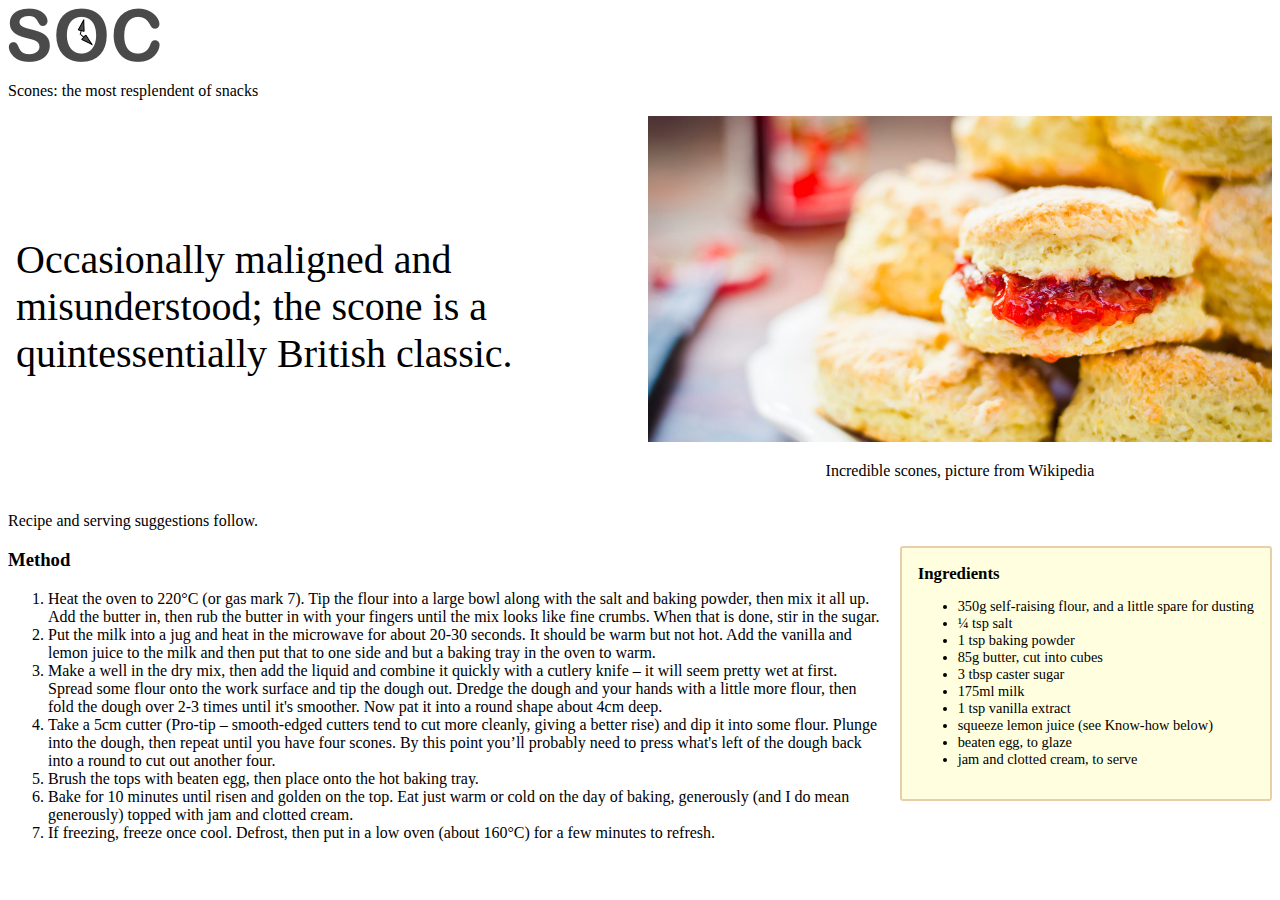
<file: osnovy/index.html>
<!doctype html>
<html lang="en">
<head>
  <meta charset="UTF-8">
  <meta name="viewport"
        content="width=device-width, user-scalable=no, initial-scale=1.0, maximum-scale=1.0, minimum-scale=1.0">
  <meta http-equiv="X-UA-Compatible" content="ie=edge">
  <title>Document</title>
  <link rel="stylesheet" href="css/style.css">
  <link rel="stylesheet" href="css/media.css">
</head>
<body>
<div class="Header">
  <a href="/" class="LogoWrapper"><img src="img/SOC-Logo.png" alt="Scone O'Clock logo" /></a>
  <p class="Strap">Scones: the most resplendent of snacks</p>
</div>
<div class="IntroWrapper">
  <p class="IntroText">Occasionally maligned and misunderstood; the scone is a quintessentially British classic.</p>
  <div class="MoneyShot">
    <img class="MoneyShotImg" src="img/scones.jpg" alt="Incredible scones" />
    <p class="ImageCaption">Incredible scones, picture from Wikipedia</p>
  </div>
</div>
<p>Recipe and serving suggestions follow.</p>
<div class="Ingredients">
  <h3 class="SubHeader">Ingredients</h3>
  <ul>
    <li>350g self-raising flour, and a little spare for dusting</li>
    <li>¼ tsp salt</li>
    <li>1 tsp baking powder</li>
    <li>85g butter, cut into cubes</li>
    <li>3 tbsp caster sugar</li>
    <li>175ml milk</li>
    <li>1 tsp vanilla extract</li>
    <li>squeeze lemon juice (see Know-how below)</li>
    <li>beaten egg, to glaze</li>
    <li>jam and clotted cream, to serve</li>
  </ul>
</div>
<div class="HowToMake">
  <h3 class="SubHeader">Method</h3>
  <ol class="MethodWrapper">
    <li>Heat the oven to 220&deg;C (or gas mark 7). Tip the flour into a large bowl along with the salt and baking powder, then mix it all up. Add the butter in, then rub the butter in with your fingers until the mix looks like fine crumbs. When that is done, stir in the sugar.</li>
    <li>Put the milk into a jug and heat in the microwave for about 20-30 seconds. It should be warm but not hot. Add the vanilla and lemon juice to the milk and then put that to one side and but a baking tray in the oven to warm.</li>
    <li>Make a well in the dry mix, then add the liquid and combine it quickly with a cutlery knife – it will seem pretty wet at first. Spread some flour onto the work surface and tip the dough out. Dredge the dough and your hands with a little more flour, then fold the dough over 2-3 times until it's smoother. Now pat it into a round shape about 4cm deep.</li>
    <li>Take a 5cm cutter (Pro-tip – smooth-edged cutters tend to cut more cleanly, giving a better rise) and dip it into some flour. Plunge into the dough, then repeat until you have four scones. By this point you’ll probably need to press what's left of the dough back into a round to cut out another four.</li>
    <li>Brush the tops with beaten egg, then place onto the hot baking tray.</li>
    <li>Bake for 10 minutes until risen and golden on the top. Eat just warm or cold on the day of baking, generously (and I do mean generously) topped with jam and clotted cream. </li>
    <li>If freezing, freeze once cool. Defrost, then put in a low oven (about 160&deg;C) for a few minutes to refresh.</li>
  </ol>
</div>
</body>
</html>
</file>
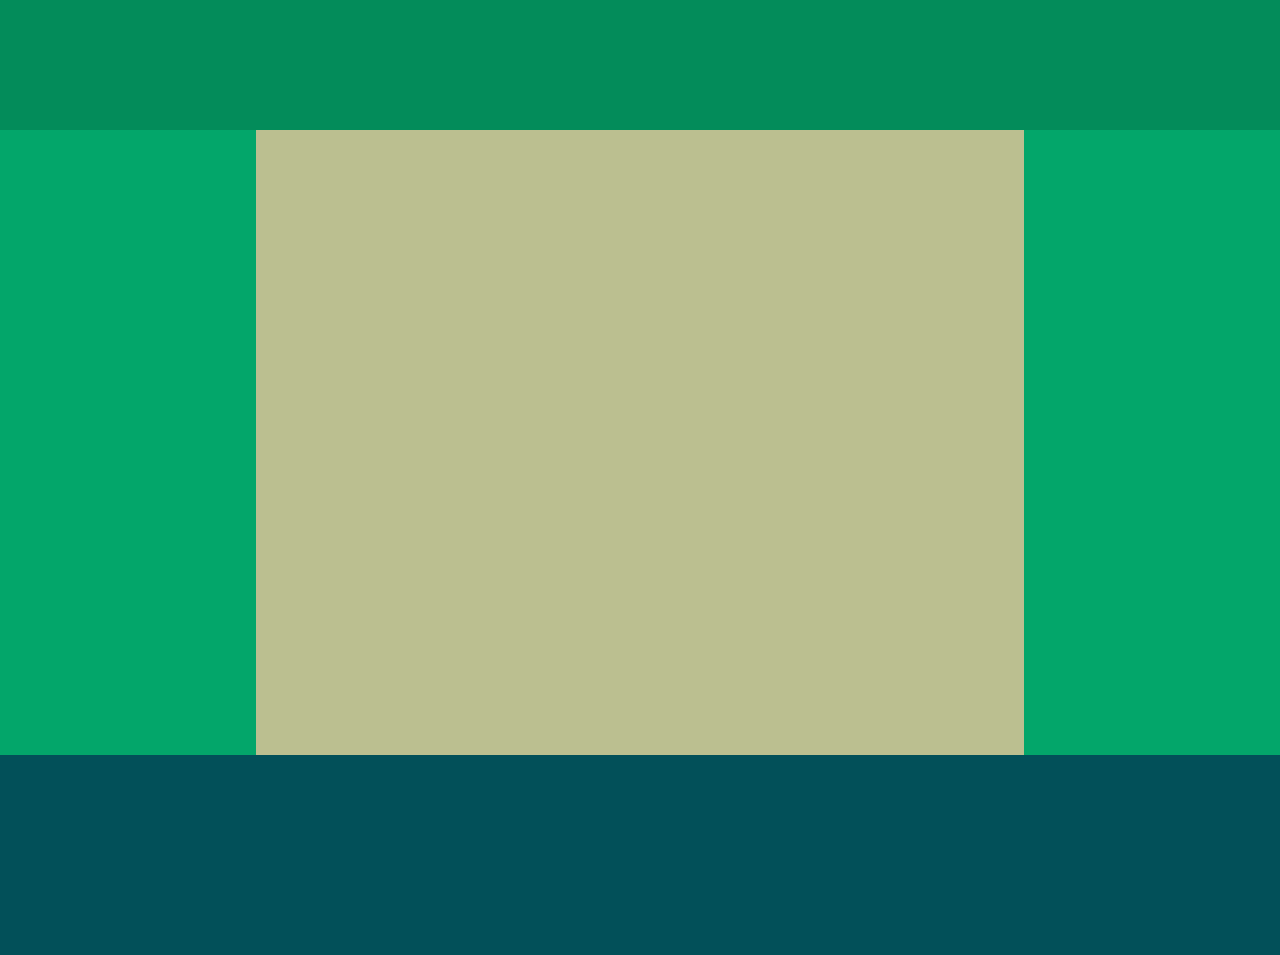
<file: adaptivnaya-razmetka-img/example_3-01/index.html>
<!doctype html>
<html lang="en">
<head>
  <meta charset="UTF-8">
  <meta name="viewport"
        content="width=device-width, user-scalable=no, initial-scale=1.0, maximum-scale=1.0, minimum-scale=1.0">
  <meta http-equiv="X-UA-Compatible" content="ie=edge">
  <title>Document</title>
  <link rel="stylesheet" href="main.css">
</head>
<body>
<div class="Wrap">
  <div class="Header"></div>
  <div class="WrapMiddle">
    <div class="Left"></div>
    <div class="Middle"></div>
    <div class="Right"></div>
  </div>
  <div class="Footer"></div>
</div>
</body>
</html>
</file>
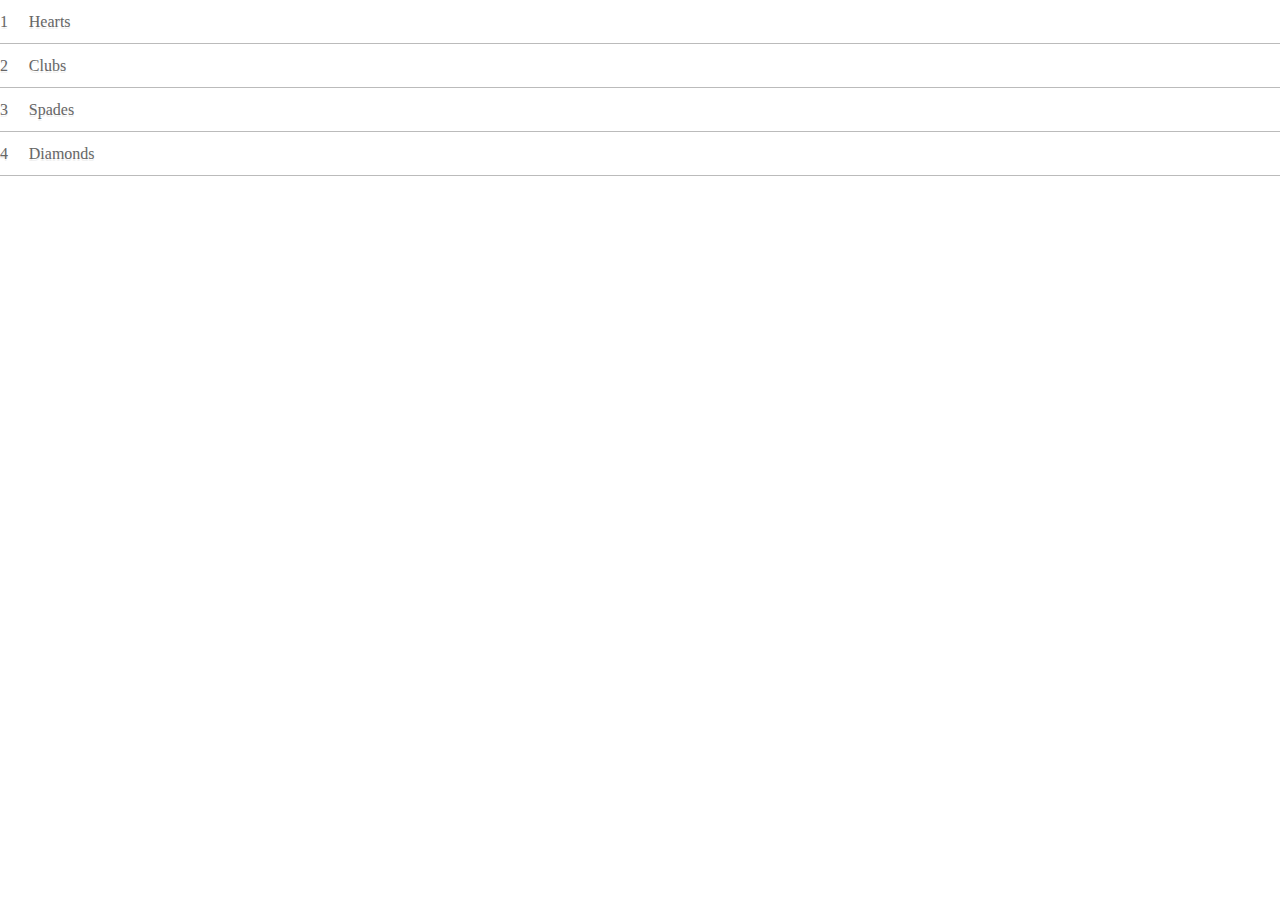
<file: media-query/example-2/index.html>
<!doctype html>
<html lang="en">
<head>
  <meta charset="UTF-8">
  <meta name="viewport"
        content="width=device-width, user-scalable=no, initial-scale=2rfghjm   .0, maximum-scale=1.0, minimum-scale=1.0">
  <meta http-equiv="X-UA-Compatible" content="ie=edge">
  <title>Document</title>
  <a href="#" class="cardLink cardLink_hearts">Hearts</a>
  <a href="#" class="cardLink cardLink_clubs">Clubs</a>
  <a href="#" class="cardLink cardLink_spades">Spades</a>
  <a href="#" class="cardLink cardLink_diamonds">Diamonds</a>
  <link rel="stylesheet" href="main.css">
  <link rel="stylesheet" href="media.css">
</head>
<body>
</body>
</html>
</file>
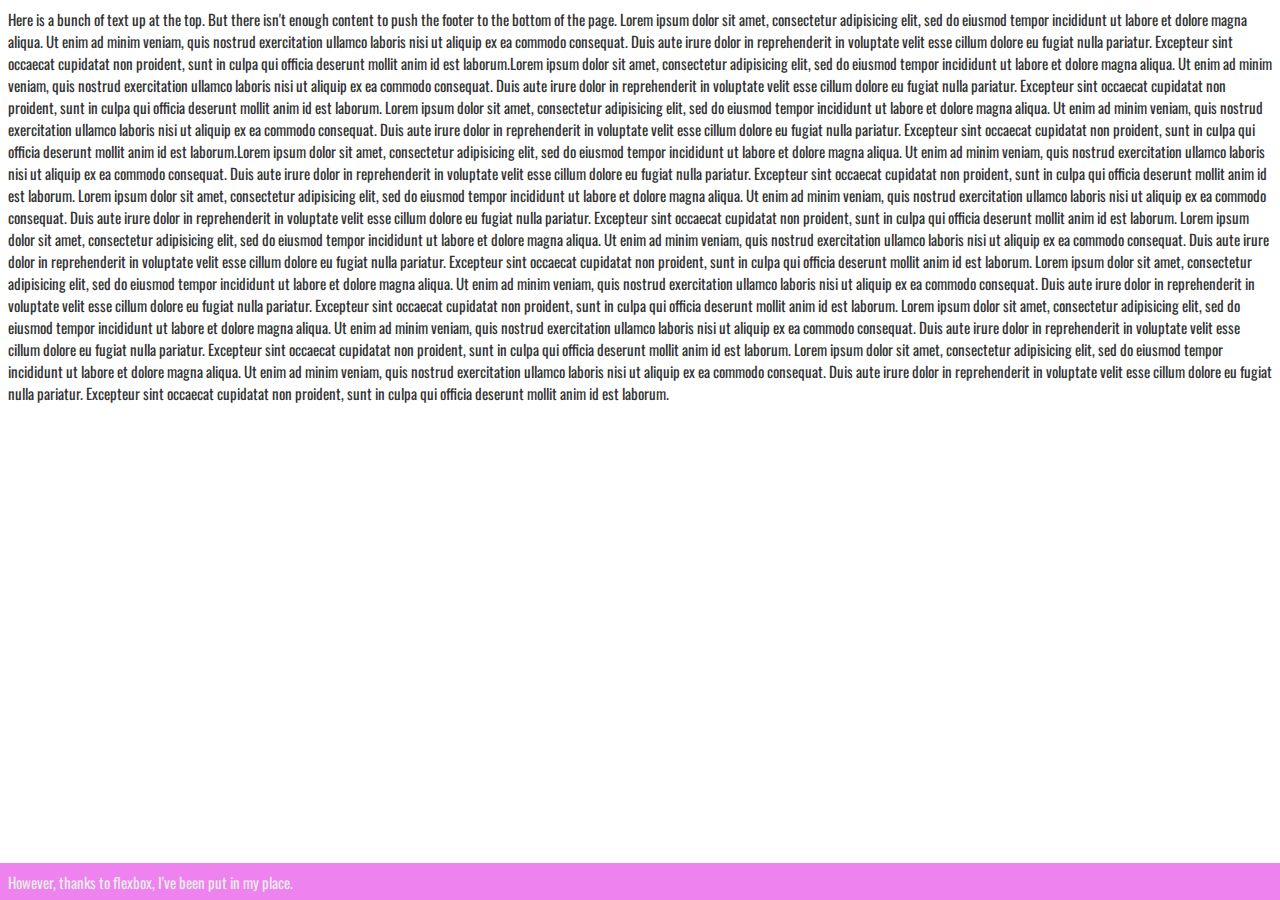
<file: adaptivnaya-razmetka-img/flexbox/fix-footer.html>
<!doctype html>
<html lang="en">
<head>
  <meta charset="UTF-8">
  <meta name="viewport"
        content="width=device-width, user-scalable=no, initial-scale=1.0, maximum-scale=1.0, minimum-scale=1.0">
  <meta http-equiv="X-UA-Compatible" content="ie=edge">
  <title>Document</title>
  <link href='http://fonts.googleapis.com/css?family=Oswald:700' rel='stylesheet' type='text/css'>
  <link rel="stylesheet" href="fix-footer.css">
</head>
<body>
<div class="main-content">
  Here is a bunch of text up at the top. But there isn't enough content to push the footer to the bottom of the page. Lorem ipsum dolor sit amet, consectetur adipisicing elit, sed do eiusmod tempor incididunt ut labore et dolore magna aliqua. Ut enim ad minim veniam, quis nostrud exercitation ullamco laboris nisi ut aliquip ex ea commodo consequat. Duis aute irure dolor in reprehenderit in voluptate velit esse cillum dolore eu fugiat nulla pariatur. Excepteur sint occaecat cupidatat non proident, sunt in culpa qui officia deserunt mollit anim id est laborum.Lorem ipsum dolor sit amet, consectetur adipisicing elit, sed do eiusmod tempor incididunt ut labore et dolore magna aliqua. Ut enim ad minim veniam, quis nostrud exercitation ullamco laboris nisi ut aliquip ex ea commodo consequat. Duis aute irure dolor in reprehenderit in voluptate velit esse cillum dolore eu fugiat nulla pariatur. Excepteur sint occaecat cupidatat non proident, sunt in culpa qui officia deserunt mollit anim id est laborum.
  Lorem ipsum dolor sit amet, consectetur adipisicing elit, sed do eiusmod
  tempor incididunt ut labore et dolore magna aliqua. Ut enim ad minim veniam,
  quis nostrud exercitation ullamco laboris nisi ut aliquip ex ea commodo
  consequat. Duis aute irure dolor in reprehenderit in voluptate velit esse
  cillum dolore eu fugiat nulla pariatur. Excepteur sint occaecat cupidatat non
  proident, sunt in culpa qui officia deserunt mollit anim id est laborum.Lorem ipsum dolor sit amet, consectetur adipisicing elit, sed do eiusmod tempor incididunt ut labore et dolore magna aliqua. Ut enim ad minim veniam, quis nostrud exercitation ullamco laboris nisi ut aliquip ex ea commodo consequat. Duis aute irure dolor in reprehenderit in voluptate velit esse cillum dolore eu fugiat nulla pariatur. Excepteur sint occaecat cupidatat non proident, sunt in culpa qui officia deserunt mollit anim id est laborum.
  Lorem ipsum dolor sit amet, consectetur adipisicing elit, sed do eiusmod tempor incididunt ut labore et dolore magna aliqua. Ut enim ad minim veniam, quis nostrud exercitation ullamco laboris nisi ut aliquip ex ea commodo consequat. Duis aute irure dolor in reprehenderit in voluptate velit esse cillum dolore eu fugiat nulla pariatur. Excepteur sint occaecat cupidatat non proident, sunt in culpa qui officia deserunt mollit anim id est laborum.

  Lorem ipsum dolor sit amet, consectetur adipisicing elit, sed do eiusmod tempor incididunt ut labore et dolore magna aliqua. Ut enim ad minim veniam, quis nostrud exercitation ullamco laboris nisi ut aliquip ex ea commodo consequat. Duis aute irure dolor in reprehenderit in voluptate velit esse cillum dolore eu fugiat nulla pariatur. Excepteur sint occaecat cupidatat non proident, sunt in culpa qui officia deserunt mollit anim id est laborum.

  Lorem ipsum dolor sit amet, consectetur adipisicing elit, sed do eiusmod tempor incididunt ut labore et dolore magna aliqua. Ut enim ad minim veniam, quis nostrud exercitation ullamco laboris nisi ut aliquip ex ea commodo consequat. Duis aute irure dolor in reprehenderit in voluptate velit esse cillum dolore eu fugiat nulla pariatur. Excepteur sint occaecat cupidatat non proident, sunt in culpa qui officia deserunt mollit anim id est laborum.

  Lorem ipsum dolor sit amet, consectetur adipisicing elit, sed do eiusmod tempor incididunt ut labore et dolore magna aliqua. Ut enim ad minim veniam, quis nostrud exercitation ullamco laboris nisi ut aliquip ex ea commodo consequat. Duis aute irure dolor in reprehenderit in voluptate velit esse cillum dolore eu fugiat nulla pariatur. Excepteur sint occaecat cupidatat non proident, sunt in culpa qui officia deserunt mollit anim id est laborum.

  Lorem ipsum dolor sit amet, consectetur adipisicing elit, sed do eiusmod tempor incididunt ut labore et dolore magna aliqua. Ut enim ad minim veniam, quis nostrud exercitation ullamco laboris nisi ut aliquip ex ea commodo consequat. Duis aute irure dolor in reprehenderit in voluptate velit esse cillum dolore eu fugiat nulla pariatur. Excepteur sint occaecat cupidatat non proident, sunt in culpa qui officia deserunt mollit anim id est laborum.
</div>
<div class="footer">
  However, thanks to flexbox, I've been put in my place.
</div>
</body>
</html>
</file>
<file: osnovy/css/style.css>
img {
  max-width: 100%;
}
</file>
<file: osnovy/css/media.css>
@media screen and (min-width: 50rem)
{
  .IntroWrapper {
    display: table;
    table-layout: fixed;
    width: 100%;
  }

  .MoneyShot,
  .IntroText {
    display: table-cell;
    width: 50%;
    vertical-align: middle;
    text-align: center;
  }

  .IntroText {
    padding: .5rem;
    font-size: 2.5rem;
    text-align: left;
  }

  .Ingredients {
    font-size: .9rem;
    float: right;
    padding: 1rem;
    margin: 0 0 .5rem 1rem;
    border-radius: 3px;
    background-color: #ffffdf;
    border: 2px solid #e8cfa9;
  }

  .Ingredients h3 {
    margin: 0;
  }
}
</file>
<file: adaptivnaya-razmetka-img/example_3-01/main.css>
html, body {
  margin: 0;
  padding: 0;
  box-sizing: border-box;
}

.Wrap {
  max-width: 1400px;
  margin: 0 auto;
}
.Header {
  width: 100%;
  height: 130px;
  background-color: #038c5a;
}
.WrapMiddle {
  width: 100%;
  font-size: 0;
}
.Left {
  height: 625px;
  width: 20%;
  background-color: #03A66A;
  display: inline-block;
}
.Middle {
  height: 625px;
  width: 60%;
  background-color: #bbbf90;
  display: inline-block;
}
.Right {
  height: 625px;
  width: 20%;
  background-color: #03A66A;
  display: inline-block;
}
.Footer {
  height: 200px;
  width: 100%;
  background-color: #025059;
}
</file>
<file: media-query/example-2/main.css>
* {
  box-sizing: border-box;
  margin: 0;
  padding: 0; }

.cardLink {
  display: block;
  color: #666;
  text-shadow: 0 2px 0 #efefef;
  text-decoration: none;
  height: 2.75rem;
  line-height: 2.75rem;
  border-bottom: 1px solid #bbb;
  position: relative; }
  .cardLink:before {
    display: none;
    position: absolute;
    top: 50%;
    transform: translateY(-50%);
    left: 0; }
  .cardLink_hearts:before {
    content: '1'; }
  .cardLink_clubs:before {
    content: "2"; }
  .cardLink_spades:before {
    content: "3"; }
  .cardLink_diamonds:before {
    content: "4"; }

/*# sourceMappingURL=main.css.map */
</file>
<file: media-query/example-2/media.css>
@media (min-width: 300px) {
  .cardLink {
    padding-left: 1.8rem;
  }
  .cardLink:before {
    display: block;
  }
}
</file>
<file: adaptivnaya-razmetka-img/flexbox/fix-footer.css>
html, body {
  margin: 0;
  padding: 0;
  font-family: Oswald, sans-serif;
  font-size: 15px;
  box-sizing: border-box;
}
html {
  height: 100%;
}
body {
  color: #ebebeb;
  display: flex;
  flex-direction: column;
  min-height: 100%;
}
.main-content {
  flex: 1;
  color: #333;
  padding: .5rem;
}
.footer {
  background-color: violet;
  padding: .5rem;
}
</file>
